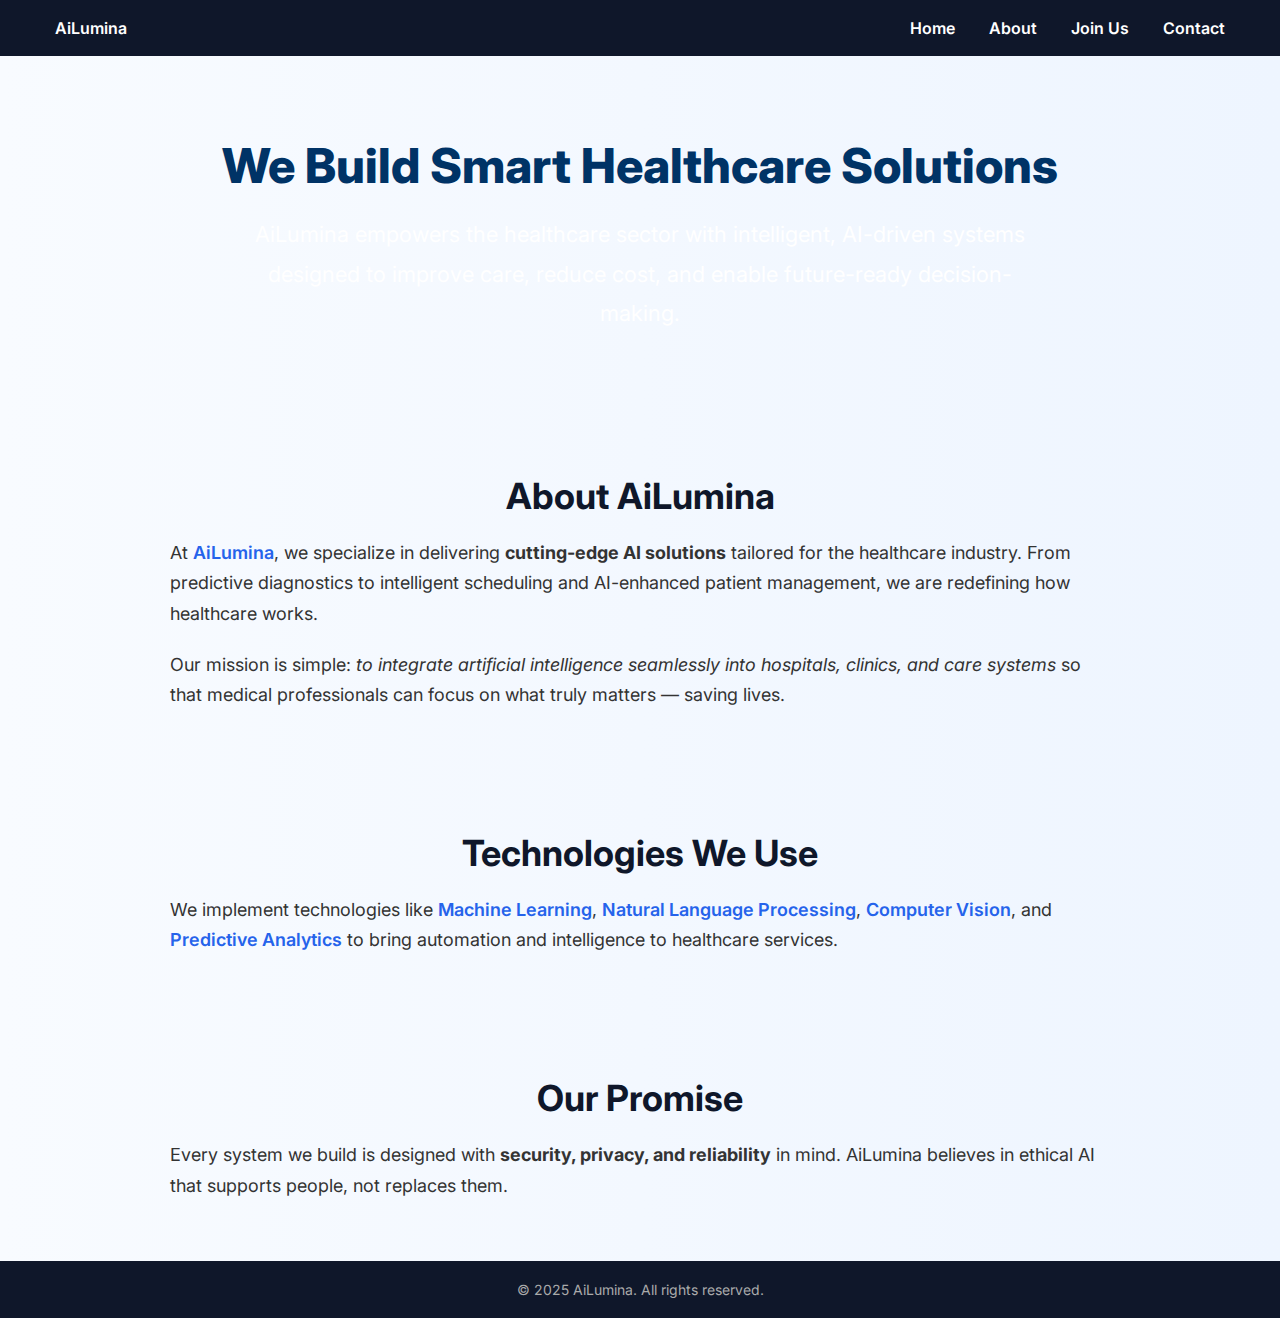
<file: index.html>
<!DOCTYPE html>
<html lang="en">
<head>
  <meta charset="UTF-8">
  <meta name="viewport" content="width=device-width, initial-scale=1.0">
  <title>About Us | AiLumina</title>
  <link rel="stylesheet" href="/static/style.css">
  <link href="https://fonts.googleapis.com/css2?family=Inter:wght@400;600;800&display=swap" rel="stylesheet">
  <style>
    * {
      box-sizing: border-box;
      margin: 0;
      padding: 0;
      font-family: 'Inter', sans-serif;
    }

    body {
      background: linear-gradient(to right, #f8fbff, #eef5ff);
      color: #1a1a1a;
    }

    .navbar {
      background-color: #0f172a;
      padding: 18px 40px;
      display: flex;
      justify-content: space-between;
      align-items: center;
    }

    .navbar a {
      color: #ffffff;
      text-decoration: none;
      margin: 0 15px;
      font-weight: 600;
      transition: color 0.3s;
    }

    .navbar a:hover {
      color: #38bdf8;
    }

    .hero {
      text-align: center;
      padding: 80px 30px;
      background: url('https://images.unsplash.com/photo-1581091012184-7c7690c7f408?ixlib=rb-4.0.3&auto=format&fit=crop&w=1450&q=80') center/cover;
      color: white;
    }

    .hero h1 {
      font-size: 48px;
      font-weight: 800;
      margin-bottom: 20px;
    }

    .hero p {
      font-size: 22px;
      max-width: 800px;
      margin: auto;
      line-height: 1.8;
    }

    .section {
      padding: 60px 30px;
      max-width: 1000px;
      margin: auto;
    }

    .section h2 {
      font-size: 36px;
      margin-bottom: 20px;
      color: #0f172a;
    }

    .section p {
      font-size: 18px;
      line-height: 1.7;
      color: #333;
    }

    .highlight {
      color: #2563eb;
      font-weight: 600;
    }

    .footer {
      background-color: #0f172a;
      color: #aaa;
      text-align: center;
      padding: 20px;
      font-size: 14px;
    }
  </style>
</head>
<body>
  <div class="navbar">
    <div><a href="/">AiLumina</a></div>
    <div>
      <a href="/">Home</a>
      <a href="/about">About</a>
      <a href="/join">Join Us</a>
      <a href="/contact">Contact</a>
    </div>
  </div>

  <div class="hero">
    <h1>We Build Smart Healthcare Solutions</h1>
    <p>AiLumina empowers the healthcare sector with intelligent, AI-driven systems designed to improve care, reduce cost, and enable future-ready decision-making.</p>
  </div>

  <div class="section">
    <h2>About AiLumina</h2>
    <p>
      At <span class="highlight">AiLumina</span>, we specialize in delivering <strong>cutting-edge AI solutions</strong> tailored for the healthcare industry. From predictive diagnostics to intelligent scheduling and AI-enhanced patient management, we are redefining how healthcare works.
    </p>
    <br>
    <p>
      Our mission is simple: <em>to integrate artificial intelligence seamlessly into hospitals, clinics, and care systems</em> so that medical professionals can focus on what truly matters — saving lives.
    </p>
  </div>

  <div class="section">
    <h2>Technologies We Use</h2>
    <p>
      We implement technologies like <span class="highlight">Machine Learning</span>, <span class="highlight">Natural Language Processing</span>, <span class="highlight">Computer Vision</span>, and <span class="highlight">Predictive Analytics</span> to bring automation and intelligence to healthcare services.
    </p>
  </div>

  <div class="section">
    <h2>Our Promise</h2>
    <p>
      Every system we build is designed with <strong>security, privacy, and reliability</strong> in mind. AiLumina believes in ethical AI that supports people, not replaces them.
    </p>
  </div>

  <div class="footer">
    &copy; 2025 AiLumina. All rights reserved.
  </div>
</body>
</html>
</file>
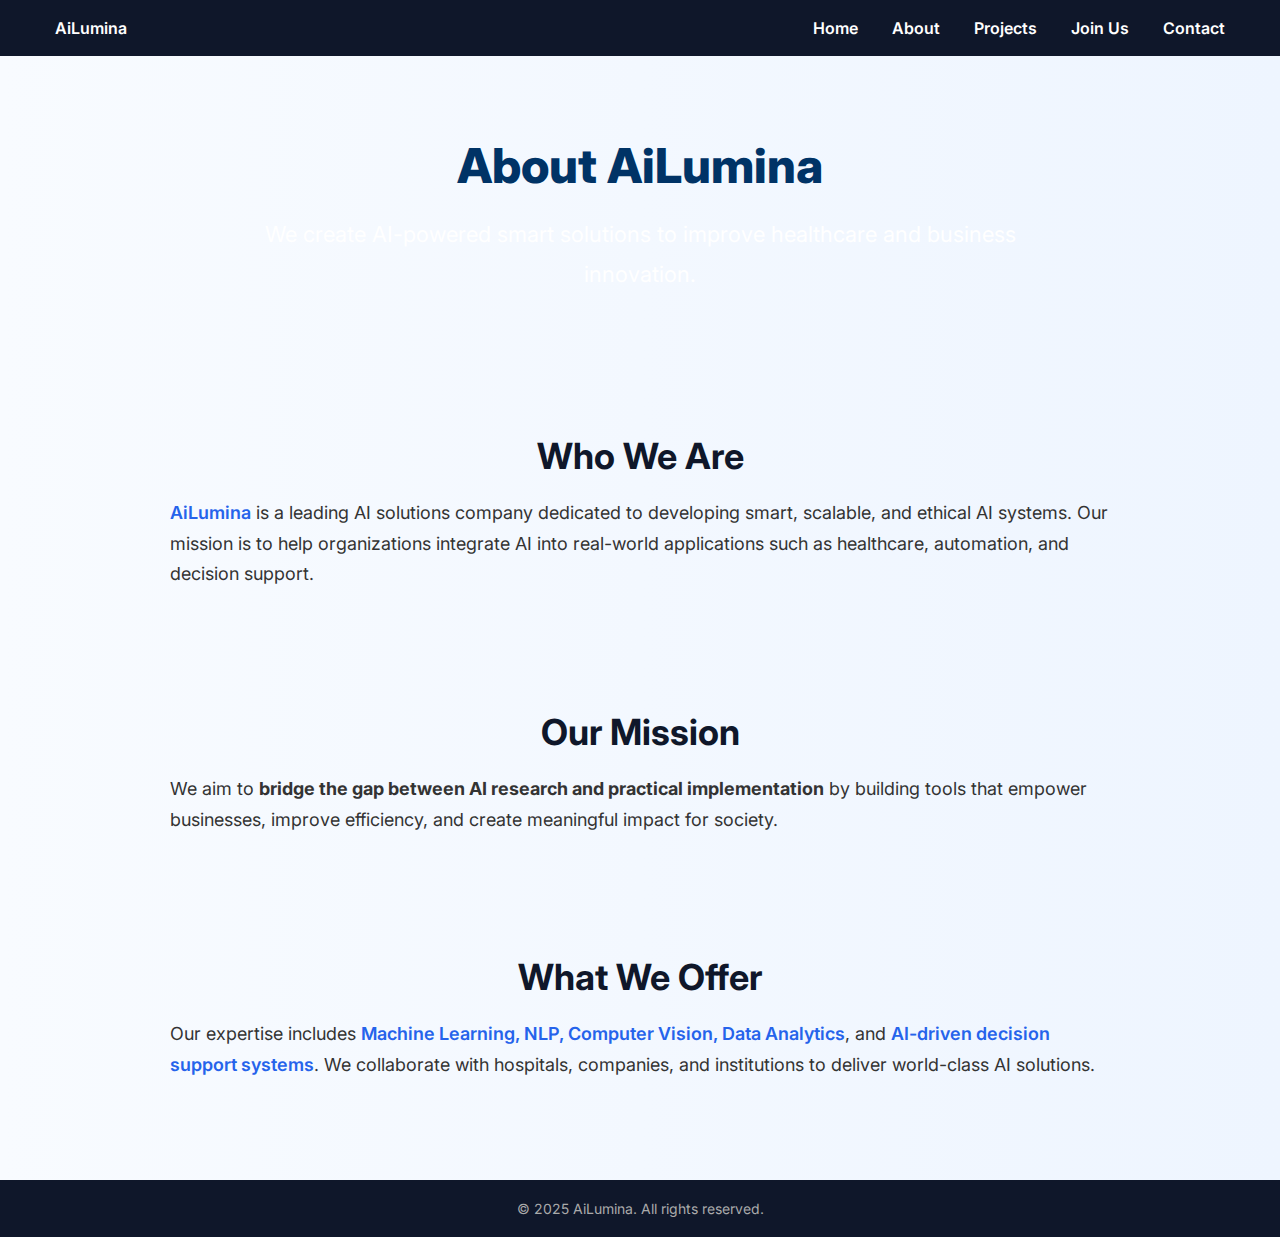
<file: about.html>
<!DOCTYPE html>
<html lang="en">
<head>
  <meta charset="UTF-8" />
  <meta name="viewport" content="width=device-width, initial-scale=1.0" />
  <title>About Us | AiLumina</title>
  <link rel="stylesheet" href="/static/style.css" />
  <link href="https://fonts.googleapis.com/css2?family=Inter:wght@400;600;800&display=swap" rel="stylesheet" />
  <style>
    * { box-sizing: border-box; margin: 0; padding: 0; font-family: 'Inter', sans-serif; }
    body { background: linear-gradient(to right, #f8fbff, #eef5ff); color: #1a1a1a; }

    .navbar { background-color: #0f172a; padding: 18px 40px; display: flex; justify-content: space-between; align-items: center; }
    .navbar a { color: #ffffff; text-decoration: none; margin: 0 15px; font-weight: 600; transition: color 0.3s; }
    .navbar a:hover { color: #38bdf8; }

    .hero { text-align: center; padding: 80px 30px; background: url('https://images.unsplash.com/photo-1581091012184-7c7690c7f408?ixlib=rb-4.0.3&auto=format&fit=crop&w=1450&q=80') center/cover; color: white; }
    .hero h1 { font-size: 48px; font-weight: 800; margin-bottom: 20px; }
    .hero p { font-size: 22px; max-width: 800px; margin: auto; line-height: 1.8; }

    .section { padding: 60px 30px; max-width: 1000px; margin: auto; }
    .section h2 { font-size: 36px; margin-bottom: 20px; color: #0f172a; }
    .section p { font-size: 18px; line-height: 1.7; color: #333; }

    .highlight { color: #2563eb; font-weight: 600; }

    .footer { background-color: #0f172a; color: #aaa; text-align: center; padding: 20px; font-size: 14px; margin-top: 40px; }
  </style>
</head>
<body>
  <div class="navbar">
    <div><a href="/">AiLumina</a></div>
    <div>
      <a href="/">Home</a>
      <a href="/about">About</a>
      <a href="/projects">Projects</a>
      <a href="/join">Join Us</a>
      <a href="/contact">Contact</a>
    </div>
  </div>

  <div class="hero">
    <h1>About AiLumina</h1>
    <p>We create AI-powered smart solutions to improve healthcare and business innovation.</p>
  </div>

  <div class="section">
    <h2>Who We Are</h2>
    <p>
      <span class="highlight">AiLumina</span> is a leading AI solutions company dedicated to developing smart, scalable, and ethical AI systems.
      Our mission is to help organizations integrate AI into real-world applications such as healthcare, automation, and decision support.
    </p>
  </div>

  <div class="section">
    <h2>Our Mission</h2>
    <p>
      We aim to <strong>bridge the gap between AI research and practical implementation</strong> by building tools that empower businesses, improve efficiency, and create meaningful impact for society.
    </p>
  </div>

  <div class="section">
    <h2>What We Offer</h2>
    <p>
      Our expertise includes <span class="highlight">Machine Learning, NLP, Computer Vision, Data Analytics</span>, and
      <span class="highlight">AI-driven decision support systems</span>. We collaborate with hospitals, companies, and institutions to deliver world-class AI solutions.
    </p>
  </div>

  <div class="footer">
    &copy; 2025 AiLumina. All rights reserved.
  </div>
</body>
</html>
</file>
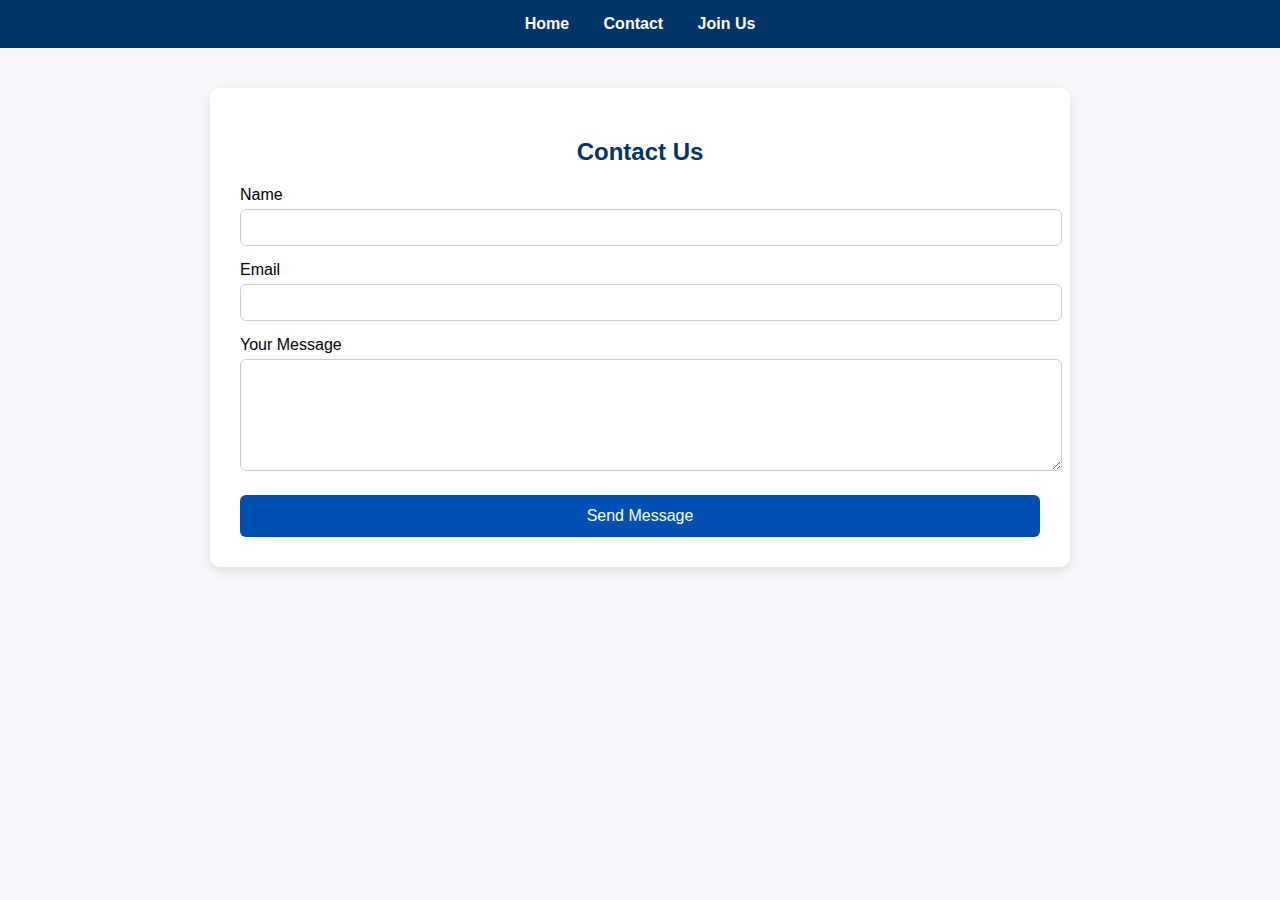
<file: contact.html>
<!DOCTYPE html>
<html>
<head>
  <title>Contact - AiLumina</title>
  <link rel="stylesheet" href="/static/style.css">
</head>
<body>
  <div class="navbar">
    <a href="/">Home</a>
    <a href="/contact">Contact</a>
    <a href="/join">Join Us</a>
  </div>

  <div class="container">
    <h2>Contact Us</h2>
    <form method="POST">
      <label>Name</label>
      <input type="text" name="name" required>

      <label>Email</label>
      <input type="email" name="email" required>

      <label>Your Message</label>
      <textarea name="message" rows="6" required></textarea>

      <button type="submit">Send Message</button>
    </form>
  </div>
</body>
</html>
</file>
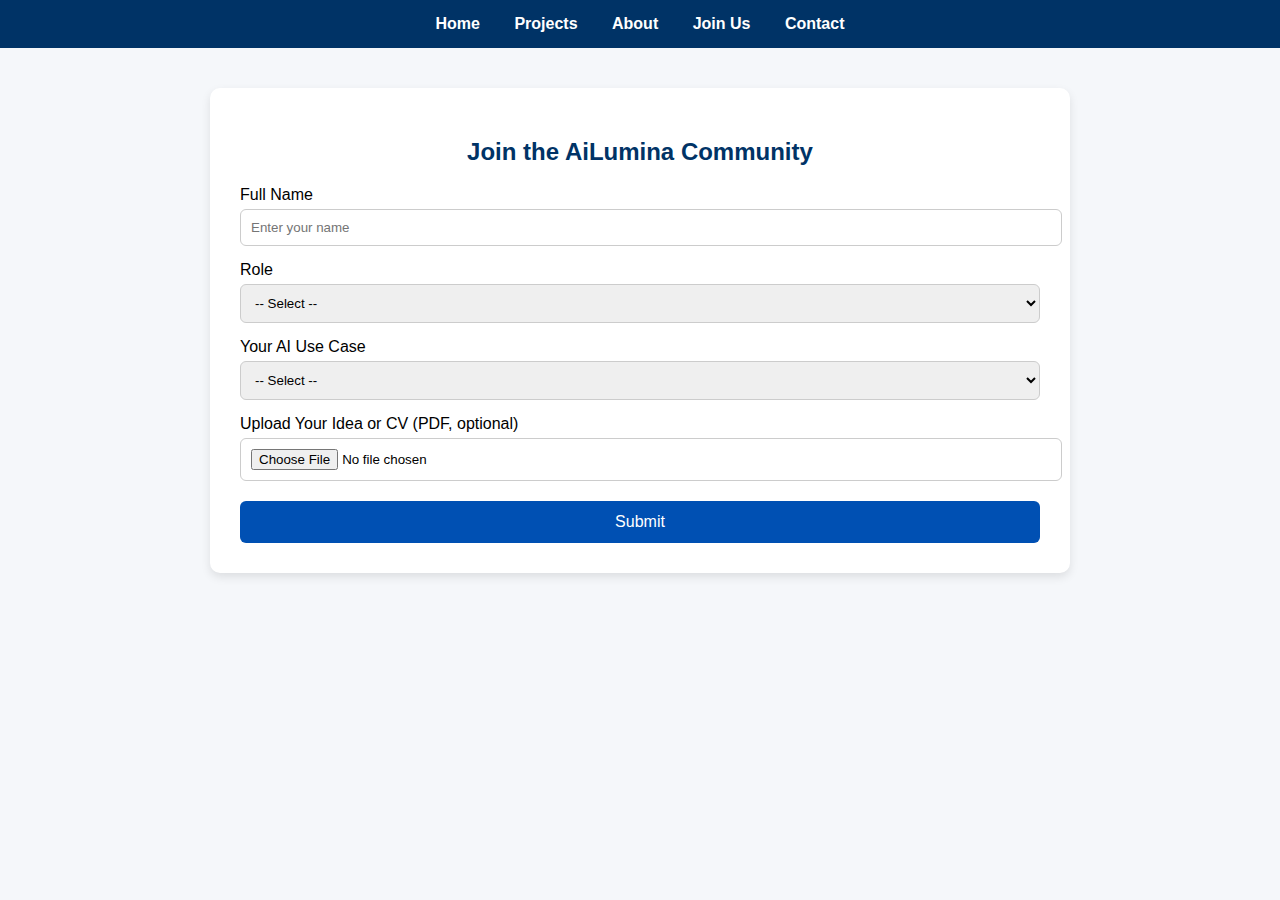
<file: join.html>
<!DOCTYPE html>
<html lang="en">
<head>
  <meta charset="UTF-8" />
  <meta name="viewport" content="width=device-width, initial-scale=1.0" />
  <title>Join AiLumina</title>
  <link rel="stylesheet" href="/static/style.css" />
  <style>
    .container {
      width: 90%;
      max-width: 800px;
      margin: 40px auto;
      background: white;
      padding: 30px;
      box-shadow: 0 4px 10px rgba(0, 0, 0, 0.1);
      border-radius: 10px;
    }

    form label {
      display: block;
      margin: 15px 0 5px;
    }

    input, select, textarea {
      width: 100%;
      padding: 10px;
      border: 1px solid #ccc;
      border-radius: 6px;
    }

    button {
      display: block;
      width: 100%;
      margin-top: 20px;
      padding: 12px;
      background-color: #0050b3;
      color: white;
      border: none;
      border-radius: 6px;
      font-size: 16px;
      cursor: pointer;
    }

    button:hover {
      background-color: #003d80;
    }
  </style>
</head>
<body>
  <div class="navbar">
    <a href="/">Home</a>
    <a href="/projects">Projects</a>
    <a href="/about">About</a>
    <a href="/join">Join Us</a>
    <a href="/contact">Contact</a>
  </div>

  <div class="container">
    <h2>Join the AiLumina Community</h2>
    <form method="POST" enctype="multipart/form-data">
      <label for="name">Full Name</label>
      <input type="text" name="name" placeholder="Enter your name" required>

      <label for="role">Role</label>
      <select name="role" required>
        <option value="">-- Select --</option>
        <option>Entrepreneur</option>
        <option>AI Expert</option>
        <option>Developer</option>
        <option>Researcher</option>
      </select>

      <label for="use_case">Your AI Use Case</label>
      <select name="use_case" required>
        <option value="">-- Select --</option>
        <option>I want to build an AI agent</option>
        <option>I need scalable GPUs</option>
        <option>I want to use LLM models</option>
        <option>Not sure yet</option>
      </select>

      <label for="cv">Upload Your Idea or CV (PDF, optional)</label>
      <input type="file" name="cv" accept=".pdf">

      <button type="submit">Submit</button>
    </form>
  </div>
</body>
</html>
</file>
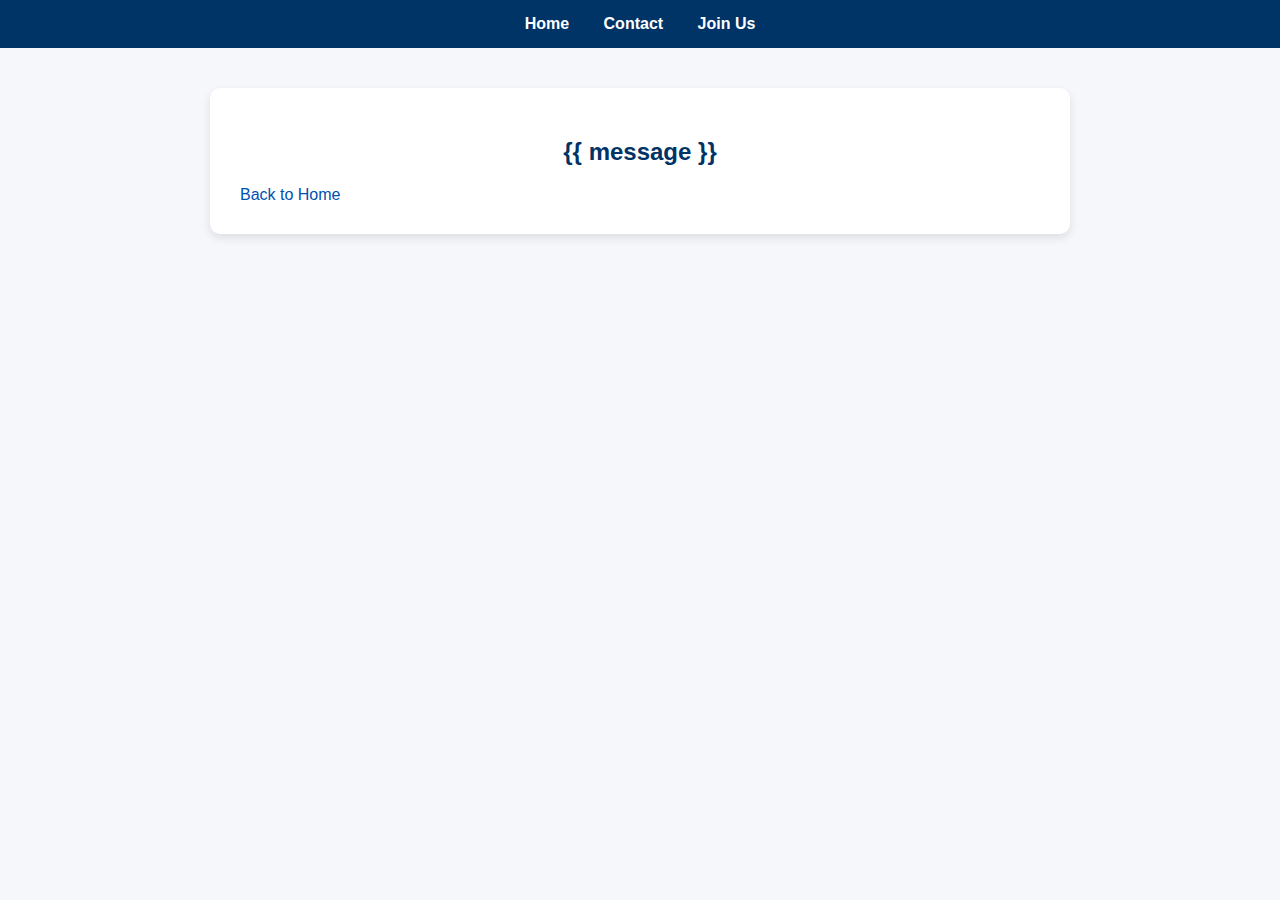
<file: message.html>
<!DOCTYPE html>
<html>
<head>
    <title>AiLumina - Message</title>
    <link rel="stylesheet" href="/static/style.css">
</head>
<body>
    <div class="navbar">
        <a href="/">Home</a>
        <a href="/contact">Contact</a>
        <a href="/join">Join Us</a>
    </div>

    <div class="container">
        <h2>{{ message }}</h2>
        <a href="/">Back to Home</a>
    </div>
</body>
</html>
</file>
<file: static/style.css>
body {
  font-family: 'Segoe UI', Tahoma, Geneva, Verdana, sans-serif;
  background: #f5f7fa;
  margin: 0;
  padding: 0;
}

.container {
  width: 90%;
  max-width: 800px;
  margin: 40px auto;
  background: white;
  padding: 30px;
  box-shadow: 0 4px 10px rgba(0, 0, 0, 0.1);
  border-radius: 10px;
}

h1, h2 {
  text-align: center;
  color: #003366;
}

form label {
  display: block;
  margin: 15px 0 5px;
}

input, select, textarea {
  width: 100%;
  padding: 10px;
  border: 1px solid #ccc;
  border-radius: 6px;
}

button {
  display: block;
  width: 100%;
  margin-top: 20px;
  padding: 12px;
  background-color: #0050b3;
  color: white;
  border: none;
  border-radius: 6px;
  font-size: 16px;
  cursor: pointer;
}

button:hover {
  background-color: #003d80;
}

a {
  color: #0050b3;
  text-decoration: none;
}

.navbar {
  background-color: #003366;
  color: white;
  padding: 15px;
  text-align: center;
}

.navbar a {
  color: white;
  margin: 0 15px;
  font-weight: bold;
}
</file>
